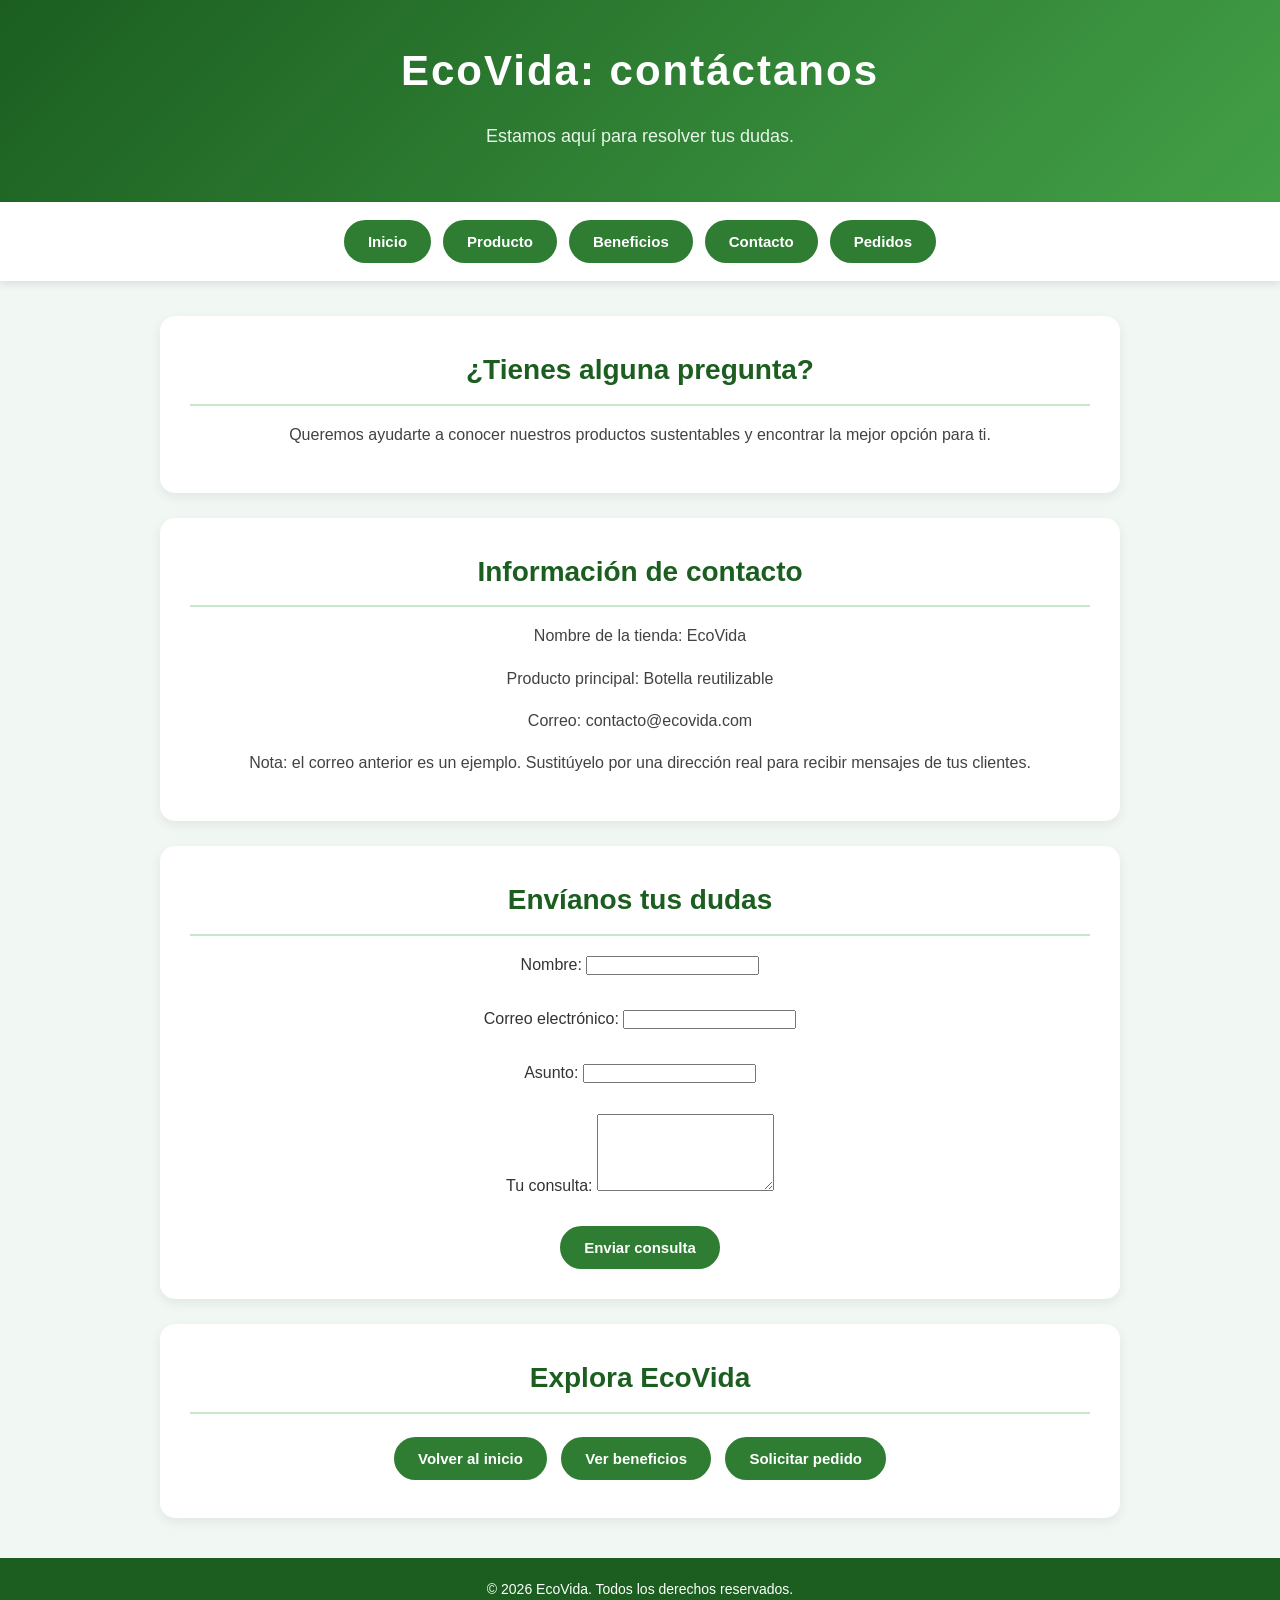
<file: contacto.html>
<!DOCTYPE html>
<html lang="es">
<head>
    <meta charset="UTF-8">
    <meta name="viewport" content="width=device-width, initial-scale=1.0">
    <title>Contacto - EcoVida</title>
    <link rel="stylesheet" href="estilos.css">
</head>
<body>

    <header>
        <h1>EcoVida: contáctanos</h1>
        <p>Estamos aquí para resolver tus dudas.</p>
    </header>

    <nav>
    		<a href="index.html">
    	    	<button type="button">Inicio</button>
    		</a>

    		<a href="producto.html">
        	<button type="button">Producto</button>
    		</a>

    		<a href="beneficios.html">
       		 <button type="button">Beneficios</button>
    		</a>

    		<a href="contacto.html">
        	<button type="button">Contacto</button>
    		</a>

   		 <a href="pedido.html">
       		 <button type="button">Pedidos</button>
    		</a>
	</nav>


    <main>
        <section>
            <h2>¿Tienes alguna pregunta?</h2>
            <p>
                Queremos ayudarte a conocer nuestros productos
                sustentables y encontrar la mejor opción para ti.
            </p>
        </section>

        <section id="informacion">
            <h2>Información de contacto</h2>
            <p>Nombre de la tienda: EcoVida</p>
            <p>Producto principal: Botella reutilizable</p>
            <p>Correo: contacto@ecovida.com</p>
            <p>
                Nota: el correo anterior es un ejemplo.
                Sustitúyelo por una dirección real para recibir
                mensajes de tus clientes.
            </p>
        </section>

        <section id="consulta">
            <h2>Envíanos tus dudas</h2>

            <form action="#" method="get">
                <label for="nombre">Nombre:</label>
                <input type="text" id="nombre"
                       name="nombre" required>

                <br><br>

                <label for="correo">Correo electrónico:</label>
                <input type="email" id="correo"
                       name="correo" required>

                <br><br>

                <label for="asunto">Asunto:</label>
                <input type="text" id="asunto"
                       name="asunto" required>

                <br><br>

                <label for="mensaje">Tu consulta:</label>
                <textarea id="mensaje" name="mensaje"
                          rows="5" required></textarea>

                <br><br>

                <button type="submit">Enviar consulta</button>
            </form>
        </section>

        <section>
		<center>
            		<h2>Explora EcoVida</h2>
            		<a href="index.html">
                	     <button type="button">Volver al inicio</button>
            		</a>
           		<a href="beneficios.html">
                             <button type="button">Ver beneficios</button>
            		</a>
            		<a href="pedido.html">
                	     <button type="button">Solicitar pedido</button>
            		</a>
               </center>
        </section>

    </main>

    <footer>
        <center>
           <p>&copy; 2026 EcoVida. Todos los derechos reservados.</p>
        </center>

    </footer>

</body>
</html>
</file>
<file: estilos.css>
/* ===== ESTILOS GENERALES ===== */
* {
    margin: 0;
    padding: 0;
    box-sizing: border-box;
}

body {
    font-family: Arial, Helvetica, sans-serif;
    background-color: #f1f8f3;
    color: #333333;
    line-height: 1.7;
}

/* ===== ENCABEZADO ===== */
header {
    background: linear-gradient(135deg, #1b5e20, #43a047);
    color: white;
    text-align: center;
    padding: 35px 20px;
}

header h1 {
    font-size: 42px;
    letter-spacing: 2px;
    margin-bottom: 5px;
}

header p {
    font-size: 18px;
    color: #e8f5e9;
}

/* ===== MENÚ DE NAVEGACIÓN ===== */
nav {
    background-color: #ffffff;
    display: flex;
    justify-content: center;
    align-items: center;
    flex-wrap: wrap;
    gap: 12px;
    padding: 18px;
    box-shadow: 0 3px 8px rgba(0, 0, 0, 0.10);
}

/* ===== BOTONES ===== */
button {
    background-color: #2e7d32;
    color: white;
    border: 2px solid #2e7d32;
    border-radius: 25px;
    padding: 11px 22px;
    font-size: 15px;
    font-weight: bold;
    cursor: pointer;
    transition: all 0.3s ease;
}

/* Efecto al pasar el cursor */
button:hover {
    background-color: #ffffff;
    color: #2e7d32;
    transform: translateY(-3px);
    box-shadow: 0 5px 12px rgba(46, 125, 50, 0.25);
}

/* Efecto al presionar */
button:active {
    transform: scale(0.96);
}

/* ===== CONTENIDO PRINCIPAL ===== */
main {
    max-width: 1000px;
    margin: 35px auto;
    padding: 0 20px;
}

/* ===== SECCIONES ===== */
section {
    background-color: #ffffff;
    margin-bottom: 25px;
    padding: 30px;
    border-radius: 15px;
    box-shadow: 0 4px 12px rgba(0, 0, 0, 0.07);
    text-align: center;
}

/* ===== TÍTULOS ===== */
h2 {
    color: #1b5e20;
    font-size: 28px;
    margin-bottom: 15px;
    border-bottom: 2px solid #c8e6c9;
    padding-bottom: 10px;
}

h3 {
    color: #558b2f;
    font-size: 20px;
    margin-bottom: 20px;
}

/* ===== PÁRRAFOS ===== */
p {
    font-size: 16px;
    margin: 15px 0;
    color: #424242;
}

/* ===== IMÁGENES ===== */
img {
    display: block;
    max-width: 100%;
    width: 300px;
    height: auto;
    margin: 25px auto;
    border-radius: 15px;
    border: 4px solid #c8e6c9;
    box-shadow: 0 6px 15px rgba(0, 0, 0, 0.15);
    transition: transform 0.3s ease, box-shadow 0.3s ease;
}

/* Efecto al pasar el cursor sobre la imagen */
img:hover {
    transform: scale(1.04);
    box-shadow: 0 10px 22px rgba(46, 125, 50, 0.25);
}

/* ===== LISTA DE CARACTERÍSTICAS ===== */
#caracteristicas {
    text-align: left;
}

#caracteristicas h2 {
    text-align: center;
}

#caracteristicas ul {
    list-style: none;
    padding: 10px 0;
}

#caracteristicas li {
    background-color: #f1f8e9;
    border-left: 5px solid #43a047;
    padding: 12px 15px;
    margin: 10px 0;
    border-radius: 5px;
    transition: background-color 0.3s ease;
}

#caracteristicas li:hover {
    background-color: #dcedc8;
}

/* ===== ENLACES ===== */
a {
    text-decoration: none;
}

/* Espaciado entre botones de la sección final */
section a {
    display: inline-block;
    margin: 8px 5px;
}

/* ===== PIE DE PÁGINA ===== */
footer {
    background-color: #1b5e20;
    color: white;
    text-align: center;
    padding: 20px;
    margin-top: 40px;
}

footer p {
    color: #ffffff;
    font-size: 14px;
    margin: 0;
}

/* ===== DISEÑO PARA CELULARES ===== */
@media (max-width: 600px) {
    header h1 {
        font-size: 32px;
    }

    header p {
        font-size: 16px;
    }

    nav {
        flex-direction: column;
        gap: 10px;
    }

    nav a,
    nav button {
        width: 100%;
    }

    nav button {
        max-width: 300px;
    }

    section {
        padding: 20px 15px;
    }

    h2 {
        font-size: 23px;
    }

    h3 {
        font-size: 18px;
    }

    section a button {
        width: 100%;
        max-width: 280px;
    }
}
</file>
